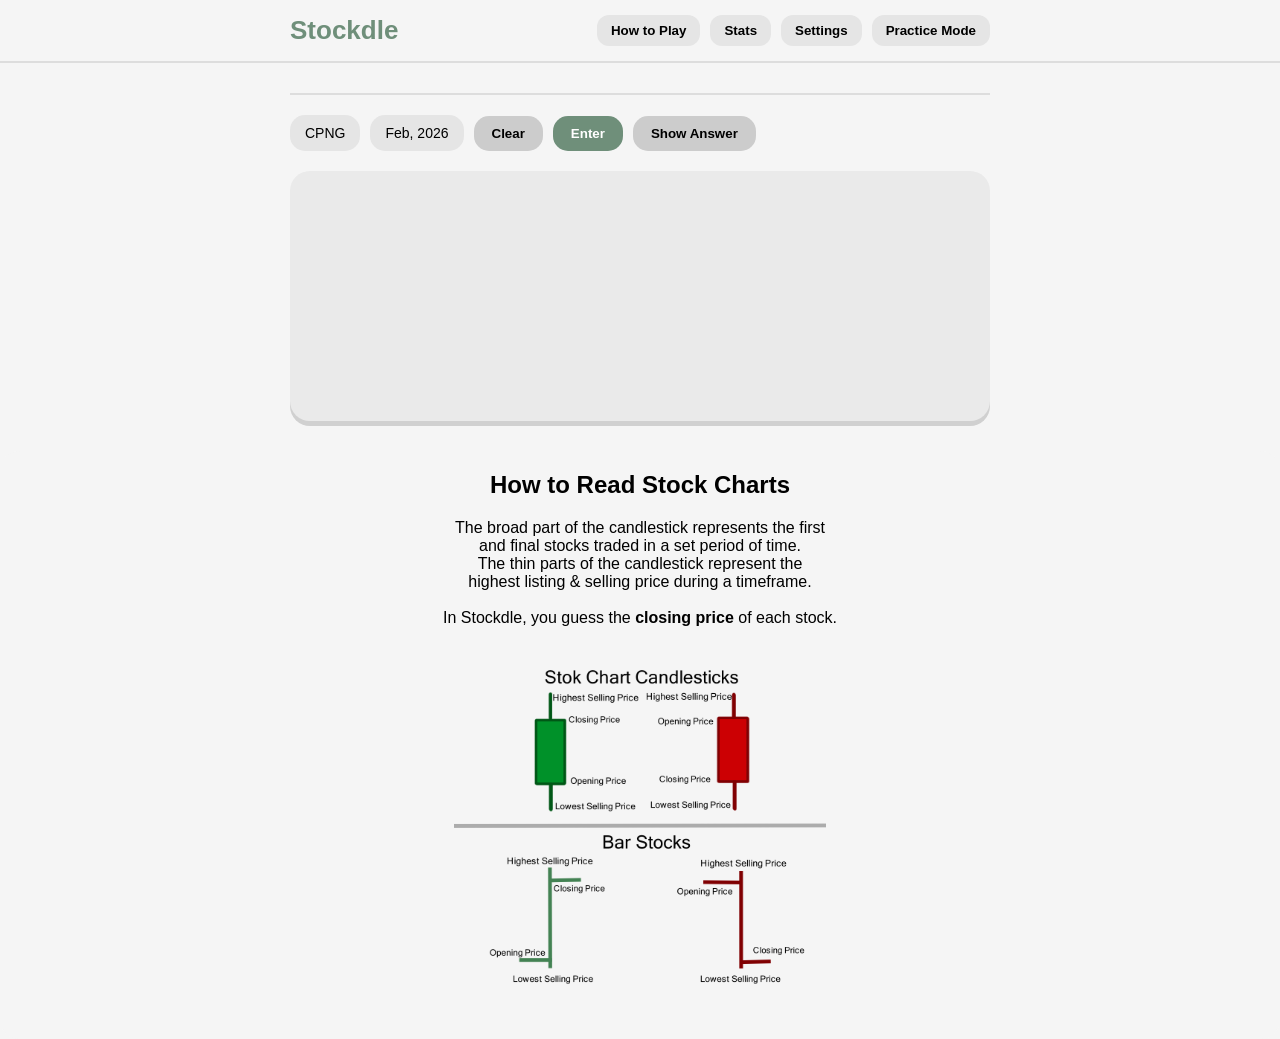
<file: Index.html>
﻿<!DOCTYPE html>
<html lang="en">
<head>
    <meta charset="utf-8" />
    <title>Stockdle</title>
    <link rel="stylesheet" href="StyleSheet1.css">
</head>

<body>

    <!-- STICKY HEADER -->
    <div id="headerBar">
        <div id="headerContent">

            <!-- LEFT: LOGO -->
            <div id="logo">Stockdle</div>

            <!-- RIGHT: BUTTONS -->
            <div id="topButtons">
                <button class="topBtn">How to Play</button>
                <button class="topBtn">Stats</button>
                <button class="topBtn">Settings</button>
                <button class="topBtn">Practice Mode</button>
            </div>

        </div>
    </div>

    <div id="Container">

        <!-- Divider -->
        <div id="dividerLine"></div>

        <!-- MAIN BUTTONS -->
        <div id="mainButtons">
            <div id="symbolButton" class="infoBox">Symbol</div>
            <div id="timeButton" class="infoBox">Feb, 2026</div>
            <button id="clearButton" onClick="clearGraph()">Clear</button>
            <button id="enterButton" onClick="grade()">Enter</button>
            <button id="answerButton" onClick="newGraph(true)">Show Answer</button>
        </div>

        <!-- MAIN STOCK CHART -->
        <div id="stockChartMain">
            <canvas id="stockGraph"></canvas>
            <canvas id="clickGraph" onClick="placeCircle()" ></canvas>
        </div>

    </div>
        <!-- INFO SECTION -->
        <div id="stockInfo">
            <h2>How to Read Stock Charts</h2>
            <div id="stockInfoContent">
                <p>
                    The broad part of the candlestick represents the first<br />
                    and final stocks traded in a set period of time.<br />
                    The thin parts of the candlestick represent the<br />
                    highest listing & selling price during a timeframe.<br /><br />
                    In Stockdle, you guess the <b>closing price</b> of each stock.
                </p>
                <img src="Stockdle Reference Image.png" />
            </div>
        </div>

    <!-- <script>
        const mainCanvas = document.getElementById("mainCanvas");
        const mainCtx = mainCanvas.getContext("2d");

        const enterButton = document.getElementById("enterButton");
        const clearButton = document.getElementById("clearButton");
        const oldChartsContainer = document.getElementById("stockChartsOld");

        // Get all old chart slots
        let oldCharts = Array.from(document.querySelectorAll(".oldChart"));

        // 🔹 Hide all old charts at start
        oldCharts.forEach(chart => {
            chart.style.display = "none";
        });

        // 🔹 CLEAR BUTTON
        clearButton.addEventListener("click", () => {
            mainCtx.clearRect(0, 0, mainCanvas.width, mainCanvas.height);
        });

        // 🔹 ENTER BUTTON LOGIC
        enterButton.addEventListener("click", () => {

            // Create a new canvas snapshot
            const newCanvas = document.createElement("canvas");
            newCanvas.width = mainCanvas.width;
            newCanvas.height = mainCanvas.height;

            const newCtx = newCanvas.getContext("2d");

            // Copy main canvas into new one
            newCtx.drawImage(mainCanvas, 0, 0);

            // Move charts DOWN (shift existing ones)
            for (let i = oldCharts.length - 1; i > 0; i--) {
                const prevCanvas = oldCharts[i - 1].querySelector("canvas");
                const currentCanvas = oldCharts[i].querySelector("canvas");

                const ctx = currentCanvas.getContext("2d");
                ctx.clearRect(0, 0, currentCanvas.width, currentCanvas.height);

                ctx.drawImage(prevCanvas, 0, 0);

                oldCharts[i].style.display = "block";
            }

            // Put newest chart at top
            const topCanvas = oldCharts[0].querySelector("canvas");
            const topCtx = topCanvas.getContext("2d");

            topCtx.clearRect(0, 0, topCanvas.width, topCanvas.height);
            topCtx.drawImage(newCanvas, 0, 0);

            oldCharts[0].style.display = "block";

            // Ensure max of 4 (last one always exists but overwritten)
            oldCharts[oldCharts.length - 1].style.display = "block";
        });
    </script> -->

<!--stock chart drawing script-->
<script >
    let stockJson;
    function initGraph1(answer, stockData) {
        const canvas = document.getElementById("stockGraph");
        const draw = canvas.getContext("2d");
        const data = stockData;
        const width = canvas.clientWidth; //replace with actual canvas length
        const height = canvas.clientHeight; //replace with actual height
        let gap;
        if (answer) {
            gap = (width) / ((data.results.length + 1) * 3);
        }
        else {
            gap = (width) / ((data.results.length - 5) * 3);
        }

        let i = 0;
        let xCoordinate = gap;
        let yMaximum = 0;
        let yMinimum = Number(data.results[0].c);

        for (let stockData of data.results) {
            if (Number(stockData.o) > yMaximum) {
                yMaximum = Number(stockData.o);
            }if (Number(stockData.c) > yMaximum) {
                yMaximum = Number(stockData.c); 
            }

            if (Number(stockData.o) < yMinimum) {
                yMinimum = Number(stockData.o);
            }if (Number(stockData.c) < yMinimum) {
                yMinimum = Number(stockData.c);
            }
        }

        let range = yMaximum - yMinimum;
        let graphMaximum = yMaximum + (range * 0.05);
        let graphMinimum = yMinimum - (range * 0.05); 
        let graphRange = graphMaximum - graphMinimum; 
        let topyCoordinate = 0;
        let bottomyCoordinate = 0; 

        for (let stockData of data.results) {
            if (Number(stockData.c) > Number(stockData.o)) {
                topyCoordinate = (Number(stockData.c) - yMinimum);
                bottomyCoordinate = (Number(stockData.o) - yMinimum);
            } else {
                bottomyCoordinate = (Number(stockData.c) - yMinimum);
                topyCoordinate = (Number(stockData.o) - yMinimum);
            }

            topyCoordinate *= (height/(yMaximum - yMinimum));
            topyCoordinate *= 0.9; 
            topyCoordinate += (height * 0.05);
            topyCoordinate = Math.abs(topyCoordinate - height);

            bottomyCoordinate *= (height/(yMaximum - yMinimum));
            bottomyCoordinate *= 0.9; 
            bottomyCoordinate += (height * 0.05);
            bottomyCoordinate = Math.abs(bottomyCoordinate - height);

            if(stockData.c > stockData.o) {
                draw.fillStyle = "green";
            }
            else {
                draw.fillStyle = "red";
            }

            draw.fillRect(xCoordinate, topyCoordinate, 2*gap, bottomyCoordinate-topyCoordinate);
            xCoordinate += gap*3; 
        }
        draw.fillStyle = "black";
        draw.font = "8pt Arial";
        draw.fillText(Math.round(graphMinimum), 0, height);
        draw.fillText(Math.round(graphMaximum), 0, 10);
        draw.fillText(Math.round(graphRange/2 + graphMinimum), 0, height/2);

        let firstDate = new Date(data.results[1].t );

        draw.fillText(firstDate.getDate(), 15, height - 10);

        canvas.setAttribute("yMinimum", yMinimum);
        canvas.setAttribute("yMaximum", yMaximum);
    }
</script>

<!--guess placing script-->
<script>
function placeCircle() {
    const canvas = document.getElementById("clickGraph");
    const draw = canvas.getContext("2d");
    draw.strokeStyle = "black";
    let mouseX = event.clientX - canvas.offsetLeft;
    const mouseY = event.clientY - canvas.offsetTop + window.scrollY;
    const sector = Math.floor(mouseX / (canvas.clientWidth / 6));
    const clickHeight = canvas.clientHeight;
    const clickWidth = canvas.clientWidth;
/* edge case handling, do later if have time
    if(mouseX%(canvas.clientWidth/6) < 11) {
        mouseX += mouseX%(canvas.clientWidth/6);
    }
    else if (mouseX%(canvas.clientWidth/6) > ((canvas.clientWidth/6) - 10)) {
        mouseX -= mouseX%(canvas.clientWidth/6);
    }
*/
    draw.clearRect(sector * (canvas.clientWidth / 6), 0, (canvas.clientWidth / 6), clickHeight);
    draw.beginPath();
    draw.arc(mouseX, mouseY, 3, 0, 2 * Math.PI);
    draw.stroke();

    draw.beginPath();
    draw.moveTo(clickWidth * (sector/6), 0);
    draw.lineTo(clickWidth * (sector/6), clickHeight);
    draw.stroke();

    draw.beginPath();
    draw.moveTo(clickWidth * ((sector + 1)/6), 0);
    draw.lineTo(clickWidth * ((sector + 1)/6), clickHeight);
    draw.stroke();

    if(sector == 0) {
        draw.font = "8pt Arial";
        let lastKnownDate = new Date(stockJson.results[stockJson.results.length - 5].t );
        draw.fillText(lastKnownDate.getDate(), 0, clickHeight - 5);
    }
    else if (sector == 5) {
        draw.font = "8pt Arial";
        let lastDate = new Date(stockJson.results[stockJson.results.length - 1].t );
        draw.fillText(lastDate.getDate(), clickWidth - 20, clickHeight - 5);
    }
    canvas.setAttribute(`sector${sector}x`, mouseX);
    canvas.setAttribute(`sector${sector}y`, mouseY);

}
function initGraph2() {
    const clickCanvas = document.getElementById("clickGraph");
    const clickDraw = clickCanvas.getContext("2d");
    const clickWidth = clickCanvas.clientWidth;
    const clickHeight = clickCanvas.clientHeight;

    for(let i = 0; i != 7; i++) {
        clickDraw.beginPath();
        clickDraw.moveTo(clickWidth * (i/6), 0);
        clickDraw.lineTo(clickWidth * (i/6), clickHeight);
        clickDraw.stroke();
    }
        
    clickDraw.font = "8pt Arial";
    let lastDate = new Date(stockJson.results[stockJson.results.length - 1].t );
    let lastKnownDate = new Date(stockJson.results[stockJson.results.length - 5].t );
    clickDraw.fillText(lastKnownDate.getDate(), 0, clickHeight - 5);
    clickDraw.fillText(lastDate.getDate(), clickWidth - 20, clickHeight - 5);

}
function clearGraph() {
    const canvas = document.getElementById("clickGraph");
    const clickDraw = canvas.getContext("2d");
    clickDraw.clearRect(0, 0, canvas.clientWidth, canvas.clientHeight);
    initGraph2();
}
</script>

<!--grading script-->
<script>
    function newGraph(answer) {
        const oldChart = document.getElementById("stockChartMain");
        oldChart.setAttribute("id", "");
        oldChart.setAttribute("class", "stockChartMain")
        //strip id from old div
        document.getElementById("stockGraph").setAttribute("id", "");
        document.getElementById("clickGraph").setAttribute("onClick", "");
        document.getElementById("clickGraph").setAttribute("id", "");
        //strip id from old canvases
        const stockContainer = document.createElement("div");
        const container = document.getElementById("Container");
        stockContainer.setAttribute("id", "stockChartMain");
        const firstCanvas = document.createElement("canvas");
        firstCanvas.setAttribute("id", "stockGraph");
        let secondCanvas;

        if (!answer) {
            secondCanvas = document.createElement("canvas");
            secondCanvas.setAttribute("id", "clickGraph");
            secondCanvas.setAttribute("onClick", "placeCircle()");
        }
        if (answer) {
            firstCanvas.setAttribute("width", "700px");
        }
        stockContainer.appendChild(firstCanvas);
        if (!answer) {
            stockContainer.appendChild(secondCanvas);
        }
        //append new node
        container.appendChild(stockContainer);

        initGraph1(answer, stockJson);
        if (!answer) {
            initGraph2();
        }
    }
    function reverseTransform(input) {
        const height = document.getElementById("clickGraph").clientHeight;
        const yMaximum = document.getElementById("stockGraph").getAttribute('yMaximum');
        const yMinimum = document.getElementById("stockGraph").getAttribute('yMinimum');

        input = Math.abs(input - height);
        input -= (height * 0.05);
        input /= 0.9; 
        input /= (height/(yMaximum - yMinimum));
        input += Number(yMinimum); 
        return input; 
    }

    function transform(input) {
        const height = document.getElementById("clickGraph").clientHeight;
        const yMaximum = document.getElementById("stockGraph").getAttribute('yMaximum');
        const yMinimum = document.getElementById("stockGraph").getAttribute('yMinimum');
        console.log(input);
        input -= Number(yMinimum); 
        input *= (height/(yMaximum - yMinimum));
        input *= 0.9; 
        input += (height * 0.05);
        input = Math.abs(input - height);
        return input; 
    }
    function grade() {
        let xGuess;
        let yGuess;
        let increasing;
        let stockHigh;
        let stockLow; 
        const clickCanvas = document.getElementById("clickGraph");
        const draw = clickCanvas.getContext("2d");

        let guessesX = [];
        let guessesY = [];
        for(i = 0; i != 6; i++) {
            guessesX[i] = clickCanvas.getAttribute(`sector${i}x`);
            guessesY[i] = clickCanvas.getAttribute(`sector${i}y`);
        }

        for(i = 0; i != 6; i++) {
            xGuess = reverseTransform(guessesX[i]);
            yGuess = reverseTransform(guessesY[i]);

            if (stockJson.results[stockJson.results.length - 6 + i].o > stockJson.results[stockJson.results.length - 6 + i].c){
                stockHigh = stockJson.results[stockJson.results.length - 6 + i].o;
                stockLow = stockJson.results[stockJson.results.length - 6 + i].c;
                increasing = false;
            } else {
                stockHigh = stockJson.results[stockJson.results.length - 6 + i].c;
                stockLow = stockJson.results[stockJson.results.length - 6 + i].o;
                increasing = true; 
            }

            if (increasing) {
                if (Math.abs(yGuess - stockHigh) < (stockHigh * 0.025)) {
                    draw.strokeStyle = "green";
                } else if (Math.abs(yGuess - stockHigh) < (stockHigh * 0.05)) {
                    draw.strokeStyle = "yellow";
                } else {
                    draw.strokeStyle = "red";
                }
            }
            else {
                if (Math.abs(yGuess - stockLow) < (stockLow * 0.003)) {
                    draw.strokeStyle = "green";
                } else if (Math.abs(yGuess - stockLow) < (stockLow * 0.006)) {
                    draw.strokeStyle = "yellow";
                } else {
                    draw.strokeStyle = "red";
                }
            }
            if (i > 0) {
                draw.beginPath();
                draw.moveTo(guessesX[i-1], guessesY[i-1]);
                draw.lineTo(guessesX[i], guessesY[i]);
                draw.stroke();
            }
            else {
                if(increasing){
                    draw.beginPath();
                    draw.moveTo(0, transform(Number(stockJson.results[stockJson.results.length-6].c)));
                    draw.lineTo(guessesX[i], guessesY[i]);
                    draw.stroke();          
                    console.log(transform(stockJson.results[stockJson.results.length-1])); 
                } else {
                    draw.beginPath();
                    draw.moveTo(0, transform(Number(stockJson.results[stockJson.results.length-6].o)));
                    draw.lineTo(guessesX[i], guessesY[i]);
                    draw.stroke();          
                    console.log(transform(stockJson.results[stockJson.results.length-1])); 
                }
            }
        }
        newGraph(false);
    }
</script>

<script type="module">
    document.addEventListener("DOMContentLoaded", function () {
    //const tickerList = ["MMM", "ACE", "ABT", "ANF", "ACN", "ADBE", "AMD", "AES", "AET", "AFL", "AGAS", "APD", "ARG", "AKAM", "AA", "ALXN", "ATI", "AGN", "ALL", "ANR", "ALTR", "MO", "AMZN", "AEE", "AEP", "AXP", "AIG", "AMT", "AMP", "ABC", "AMGN", "APH", "APC", "ADI", "AON", "APA", "AIV", "APOL", "AAPL", "AMAT", "ADM", "AIZ", "TADSK", "ADP", "AN", "AZO", "AVB", "AVY", "AVP", "BHI", "BLL", "BAC", "BK", "BCR", "BAX", "BBT", "BEAM", "BDX", "BBBY", "BMS", "BRK.B", "BBY", "BIG", "BIIB", "BLK", "HRB", "BMC", "BA", "BWA", "BXP", "BSX", "BMY", "BRCM", "BF.B", "CHRW", "CA", "CVC", "COG", "CAM", "CPB", "COF", "CAH", "CFN", "KMX", "CCL", "CAT", "CBG", "CBS", "CELG", "CNP", "CTL", "CERN", "CF", "SCHW", "CHK", "CVX", "CMG", "CB", "CI", "CINF", "CTAS", "CSCO", "CCTXS", "CLF", "CLX", "CME", "CMS", "COH", "KO", "CCE", "CTSH", "CL", "CMCSA", "CSC", "CAG", "COP", "CNX", "ED", "STZ", "CBE", "GLW", "COST", "CVH", "COV", "CCI", "CSX", "CMI", "CVS", "DHI", "DHR", "DRI", "DVA", "DF", "DE", "DELL", "DNR", "XRAY", "DVN", "DV", "DO", "DTV", "DISCA", "DLTR", "DRRD", "DOV", "DOW", "DPS", "DTE", "DD", "DUK", "DNB", "ETFC", "EMN", "ETN", "EBAY", "ECL", "EIX", "EW", "EA", "EMC", "EMR", "ESV", "ETR", "EOG", "EQT", "EFX", "EQR", "EL", "EXC", "EXPE", "EXPD", "ESRX", "XOM", "FFIV", "FDO", "FAST", "FII", "FDX", "FIS", "FITB", "FHN", "FSLR", "FE", "FISV", "FLIR", "FLS", "FLR", "FMC", "FTI", "FFRX", "FOSL", "BEN", "FCX", "FTR", "GME", "GPS", "GD", "GE", "GIS", "GPC", "GNW", "GILD", "GS", "GT", "GOOG", "GWW", "HAL", "HOG", "HAR", "HRS", "HIG", "HAS", "HCN", "HNZ", "HP", "HES", "HPQ", "HD", "HON", "HRL", "HSP", "HST", "HCBK", "HUM", "HBAN", "ITW", "IR", "INTC", "ICE", "IBM", "IFF", "IGT", "IP", "IPG", "INTU", "ISRG", "IVZ", "IRM", "JBL", "JEC", "JDSU", "JNJ", "JCI", "JOY", "JPM", "JNPR", "KKEY", "KMB", "KIM", "KMI", "KLAC", "KSS", "KFT", "KR", "LLL", "LH", "LRCX", "LM", "LEG", "LEN", "LUK", "LXK", "LIFE", "LLY", "LTD", "LNC", "LLTC", "LMT", "LLO", "LOW", "LSI", "MTB", "MPC", "MAR", "MMC", "MAS", "MA", "MAT", "MKC", "MCD", "MHP", "MCK", "MJN", "MWV", "MDT", "MRK", "MET", "PCS", "MCHP", "MU", "MSFT", "MOLX", "TAP", "MON", "MNST", "MCO", "MS", "MOS", "MSI", "MUR", "MYL", "NBR", "NDAQ", "NOV", "NTAP", "NFLX", "NWL", "NFX", "NEM", "NWSA", "NEE", "NKE", "NI", "NE", "NBL", "JWN", "NSC", "NTRS", "NOC", "NU", "NRG", "NUE", "NVDA", "NYX", "ORLY", "OXY", "OMC", "OKE", "ORCL", "OI", "PCAR", "PLL", "PH", "PDCO", "PAYX", "BTU", "JCP", "PBCT", "POM", "PEP", "PKI", "PRGO", "PFE", "PCG", "PM", "PSX", "PNW", "PBI", "PCL", "PNC", "RL", "PPG", "PPL", "PX", "PCP", "PCLN", "PFG", "PG", "PGR", "PLD", "PRU", "PEG", "PSA", "PHM", "QEP", "PWR", "QCOM", "DGX", "RRC", "RTN", "RHT", "RF", "RSG", "RAI", "RHI", "ROK", "COL", "ROP", "ROST", "RDC", "RSWY", "SAI", "CRM", "SNDK", "SCG", "SLB", "SNI", "STX", "SEE", "SHLD", "SRE", "SHW", "SPG", "SLM", "SJM", "SNA", "SO", "LUV", "SWN", "SE", "SSTJ", "SWK", "SPLS", "SBUX", "HOT", "STT", "SRCL", "SYK", "SUN", "STI", "SYMC", "SYY", "TROW", "TGT", "TEL", "TE", "THC", "TDC", "TER", "TSO", "TXN", "TXT", "HSY", "TRV", "TMO", "TIF", "TWX", "TWC", "TIE", "TJX", "TMK", "TSS", "TRIP", "TSN", "TYC", "USB", "UNP", "UNH", "UPS", "XUTX", "UNM", "URBN", "VFC", "VLO", "VAR", "VTR", "VRSN", "VZ", "VIAB", "VVNO", "VMC", "WMT", "WAG", "DIS", "WPO", "WM", "WAT", "WPI", "WLP", "WFC", "WDC", "WU", "WY", "WHR", "WFM", "WMB", "WIN", "WEC", "WPX", "WYN", "WYNN", "XEL", "XRX", "XLNX", "XL", "XYL", "YHOO", "YUM", "ZMH", "ZION"];
    //expanded stocks list, some symbols dont work
    const tickerList = ["NVDA", "GRAB", "TSLA", "INTC", "NU", "ONDS", "PLUG", "SOFI", "MARA", "NOK", "BMNR", "SNAP", "AMZN", "AAL", "NFLX", "MU", "CCL", "NIO", "RIG", "AAPL", "PLTR", "DNN", "BTG", "ITUB", "MSFT", "GOOGL", "SMCI", "CDE", "HOOD", "IREN", "BAC", "PBR", "T", "META", "F", "XOM", "JOBY", "AMD", "VG", "OPEN", "BTE", "LYG", "ABEV", "NCLH", "CPNG", "HBAN", "CNH", "BBD", "AVGO"];    
    const ticker = tickerList[Math.floor(Math.random() * tickerList.length)];
    document.getElementById("symbolButton").innerText = ticker;
    const userAction = async () => {
        const response = await fetch(`https://api.massive.com/v2/aggs/ticker/${ticker}/range/1/day/2026-02-01/2026-02-28?adjusted=true&sort=asc&limit=120&apiKey=wxY1jqWOsMdjomaEAkX1ewpdo5OtFl2M`);
        const myJson = await response.json();
        document.cookie = `json=${myJson}`; 
        console.log(myJson);
        stockJson = myJson; 
        initGraph1(false, myJson);
        initGraph2();
    }
    userAction();
    });
</script>


</body>
</html>
</file>
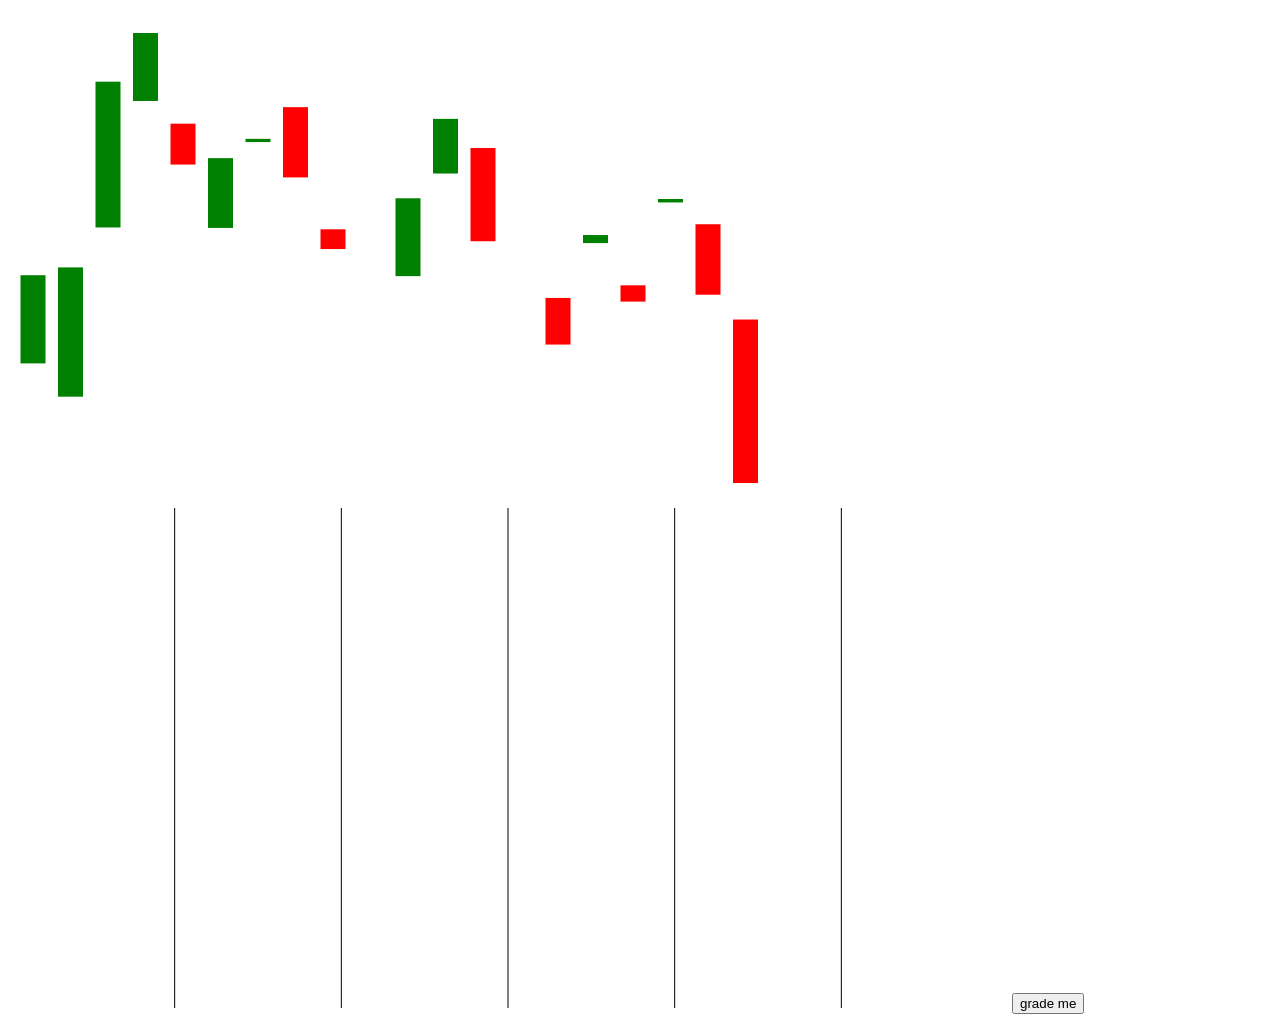
<file: html.html.html>
<html>
    <body>
        <canvas id="stockGraph" width="1000" height="500">
        </canvas>
        <canvas id="clickGraph" width="1000" height="500"onClick="placeCircle()">
        </canvas>

        <button onClick="grade()">grade me</button>
    </body>
</html>

<!--stock chart drawing script-->
<script >
    const canvas = document.getElementById("stockGraph");
    const draw = canvas.getContext("2d");
    const data = {"ticker": "AMZN","from": "2025-03-02", "to": "2025-03-27", "results": [{"c": 208.39,"h": 209.73,"l": 203.46,"o": 204.55,"t": 2},{"c": 208.73,"h": 209.18,"l": 202.48,"o": 203.10,"t": 3},{"c": 216.82,"h": 217.54,"l": 210.15,"o": 210.47,"t": 4},{"c": 218.94,"h": 220.47,"l": 215.59,"o": 215.98,"t": 5},{"c": 213.21,"h": 217.32,"l": 212.53,"o": 214.99,"t": 6},{"c": 213.49,"h": 213.82,"l": 207.11,"o": 210.45,"t": 9},{"c": 214.33,"h": 215.65,"l": 212.43,"o": 214.19,"t": 10},{"c": 212.65,"h": 217.00,"l": 211.35,"o": 215.71,"t": 11},{"c": 209.53,"h": 211.71,"l": 208.15,"o": 210.39,"t": 12},{"c": 209.61,"h": 210.56,"l": 206.22,"o": 209.61,"t": 13},{"c": 211.74,"h": 212.72,"l": 207.45,"o": 208.35,"t": 16},{"c": 215.20,"h": 216.70,"l": 212.43,"o": 212.82,"t": 17},{"c": 209.87,"h": 214.14,"l": 208.83,"o": 213.93,"t": 18},{"c": 207.06,"h": 209.12,"l": 206.05,"o": 207.06,"t": 19},{"c": 205.37,"h": 207.54,"l": 204.32,"o": 207.40,"t": 20},{"c": 210.14,"h": 212.80,"l": 209.51,"o": 209.79,"t": 23},{"c": 207.24,"h": 209.35,"l": 206.64,"o": 207.95,"t": 24},{"c": 211.71,"h": 213.07,"l": 209.90,"o": 211.56,"t": 25},{"c": 207.54,"h": 212.89,"l": 207.12,"o": 210.61,"t": 26},{"c": 199.34,"h": 206.60,"l": 199.14,"o": 206.46,"t": 27}]};
    const width = canvas.clientWidth; //replace with actual canvas length
    const height = canvas.clientHeight; //replace with actual height
    const gap = (width) / (data.results.length * 4);
    let i = 0;
    let xCoordinate = gap;
    let yMaximum = 0;
    let yMinimum = Number(data.results[0].c);

    for (let stockData of data.results) {
        if (Number(stockData.o) > yMaximum) {
            yMaximum = Number(stockData.o);
        }if (Number(stockData.c) > yMaximum) {
            yMaximum = Number(stockData.c); 
        }

        if (Number(stockData.o) < yMinimum) {
            yMinimum = Number(stockData.o);
        }if (Number(stockData.c) < yMinimum) {
            yMinimum = Number(stockData.c);
        }
    }

    let range = yMaximum - yMinimum;
    let graphMaximum = yMaximum + (range * 0.05);
    let graphMinimum = yMinimum - (range * 0.05); 
    let graphRange = graphMaximum - graphMinimum; 
    let topyCoordinate = 0;
    let bottomyCoordinate = 0; 

    for (let stockData of data.results) {
        if (Number(stockData.c) > Number(stockData.o)) {
            topyCoordinate = (Number(stockData.c) - yMinimum);
            bottomyCoordinate = (Number(stockData.o) - yMinimum);
        } else {
            bottomyCoordinate = (Number(stockData.c) - yMinimum);
            topyCoordinate = (Number(stockData.o) - yMinimum);
        }

        topyCoordinate *= (height/(yMaximum - yMinimum));
        topyCoordinate *= 0.9; 
        topyCoordinate += (height * 0.05);
        topyCoordinate = Math.abs(topyCoordinate - height);

        bottomyCoordinate *= (height/(yMaximum - yMinimum));
        bottomyCoordinate *= 0.9; 
        bottomyCoordinate += (height * 0.05);
        bottomyCoordinate = Math.abs(bottomyCoordinate - height);

        if(stockData.c > stockData.o) {
            draw.fillStyle = "green";
        }
        else {
            draw.fillStyle = "red";
        }

        draw.fillRect(xCoordinate, topyCoordinate, 2*gap, bottomyCoordinate-topyCoordinate);
        xCoordinate += gap*3; 
    }
    canvas.setAttribute("yMinimum", yMinimum);
    canvas.setAttribute("yMaximum", yMaximum);

</script>

<!--guess placing script-->
<script>
function placeCircle() {
    const canvas = document.getElementById("clickGraph");
    const draw = canvas.getContext("2d");
    draw.strokeStyle = "black";
    let mouseX = event.clientX - canvas.offsetLeft;
    const mouseY = event.clientY - canvas.offsetTop + window.scrollY;
    const sector = Math.floor(mouseX / (canvas.clientWidth / 6));
/* edge case handling, do later if have time
    if(mouseX%(canvas.clientWidth/6) < 11) {
        mouseX += mouseX%(canvas.clientWidth/6);
    }
    else if (mouseX%(canvas.clientWidth/6) > ((canvas.clientWidth/6) - 10)) {
        mouseX -= mouseX%(canvas.clientWidth/6);
    }
*/
    draw.clearRect(sector * (canvas.clientWidth / 6), 0, (canvas.clientWidth / 6), clickHeight);
    draw.beginPath();
    draw.arc(mouseX, mouseY, 10, 0, 2 * Math.PI);
    draw.stroke();

    clickDraw.beginPath();
    clickDraw.moveTo(clickWidth * (sector/6), 0);
    clickDraw.lineTo(clickWidth * (sector/6), clickHeight);
    clickDraw.stroke();

    clickDraw.beginPath();
    clickDraw.moveTo(clickWidth * ((sector + 1)/6), 0);
    clickDraw.lineTo(clickWidth * ((sector + 1)/6), clickHeight);
    clickDraw.stroke();

    canvas.setAttribute(`sector${sector}x`, mouseX);
    canvas.setAttribute(`sector${sector}y`, mouseY);

}
const clickCanvas = document.getElementById("clickGraph");
const clickDraw = clickCanvas.getContext("2d");
const clickWidth = clickCanvas.clientWidth;
const clickHeight = clickCanvas.clientHeight;

for(let i = 1; i != 6; i++) {
    clickDraw.beginPath();
    clickDraw.moveTo(clickWidth * (i/6), 0);
    clickDraw.lineTo(clickWidth * (i/6), clickHeight);
    clickDraw.stroke();
}

</script>

<!--grading script-->
<script>
    function reverseTransform(input) {
        const height = document.getElementById("clickGraph").clientHeight;
        const yMaximum = document.getElementById("stockGraph").getAttribute('yMaximum');
        const yMinimum = document.getElementById("stockGraph").getAttribute('yMinimum');

        input = Math.abs(input - height);
        input -= (height * 0.05);
        input /= 0.9; 
        input /= (height/(yMaximum - yMinimum));
        input += Number(yMinimum); 
        return input; 
    }
    function grade() {
        let xGuess;
        let yGuess;
        let increasing;
        let stockHigh;
        let stockLow; 
        const data = {"ticker": "AMZN","from": "2025-03-02", "to": "2025-03-27", "results": [{"c": 208.39,"h": 209.73,"l": 203.46,"o": 204.55,"t": 2},{"c": 208.73,"h": 209.18,"l": 202.48,"o": 203.10,"t": 3},{"c": 216.82,"h": 217.54,"l": 210.15,"o": 210.47,"t": 4},{"c": 218.94,"h": 220.47,"l": 215.59,"o": 215.98,"t": 5},{"c": 213.21,"h": 217.32,"l": 212.53,"o": 214.99,"t": 6},{"c": 213.49,"h": 213.82,"l": 207.11,"o": 210.45,"t": 9},{"c": 214.33,"h": 215.65,"l": 212.43,"o": 214.19,"t": 10},{"c": 212.65,"h": 217.00,"l": 211.35,"o": 215.71,"t": 11},{"c": 209.53,"h": 211.71,"l": 208.15,"o": 210.39,"t": 12},{"c": 209.61,"h": 210.56,"l": 206.22,"o": 209.61,"t": 13},{"c": 211.74,"h": 212.72,"l": 207.45,"o": 208.35,"t": 16},{"c": 215.20,"h": 216.70,"l": 212.43,"o": 212.82,"t": 17},{"c": 209.87,"h": 214.14,"l": 208.83,"o": 213.93,"t": 18},{"c": 207.06,"h": 209.12,"l": 206.05,"o": 207.06,"t": 19},{"c": 205.37,"h": 207.54,"l": 204.32,"o": 207.40,"t": 20},{"c": 210.14,"h": 212.80,"l": 209.51,"o": 209.79,"t": 23},{"c": 207.24,"h": 209.35,"l": 206.64,"o": 207.95,"t": 24},{"c": 211.71,"h": 213.07,"l": 209.90,"o": 211.56,"t": 25},{"c": 207.54,"h": 212.89,"l": 207.12,"o": 210.61,"t": 26},{"c": 199.34,"h": 206.60,"l": 199.14,"o": 206.46,"t": 27}]};
        const clickCanvas = document.getElementById("clickGraph");
        const draw = clickCanvas.getContext("2d");

        let guessesX = [];
        let guessesY = [];
        for(i = 0; i != 6; i++) {
            guessesX[i] = clickCanvas.getAttribute(`sector${i}x`);
            guessesY[i] = clickCanvas.getAttribute(`sector${i}y`);
        }

        for(i = 0; i != 6; i++) {
            xGuess = reverseTransform(guessesX[i]);
            yGuess = reverseTransform(guessesY[i]);

            if (data.results[data.results.length - 6 + i].o > data.results[data.results.length - 6 + i].c){
                stockHigh = data.results[data.results.length - 6 + i].o;
                stockLow = data.results[data.results.length - 6 + i].c;
                increasing = false;
            } else {
                stockHigh = data.results[data.results.length - 6 + i].c;
                stockLow = data.results[data.results.length - 6 + i].o;
                increasing = true; 
            }

            if (increasing) {
                if (Math.abs(yGuess - stockHigh) < (stockHigh * 0.001)) {
                    draw.strokeStyle = "green";
                } else if (Math.abs(yGuess - stockHigh) < (stockHigh * 0.005)) {
                    draw.strokeStyle = "yellow";
                } else {
                    draw.strokeStyle = "red";
                }
            }
            else {
                if (Math.abs(yGuess - stockLow) < (stockLow * 0.05)) {
                    draw.strokeStyle = "green";
                } else if (Math.abs(yGuess - stockLow) < (stockLow * 0.2)) {
                    draw.strokeStyle = "yellow";
                } else {
                    draw.strokeStyle = "red";
                }
            }
            if (i > 0) {
                draw.beginPath();
                draw.moveTo(guessesX[i-1], guessesY[i-1]);
                draw.lineTo(guessesX[i], guessesY[i]);
                draw.stroke();
            }

            console.log(yGuess);
            console.log(stockLow);
            console.log(stockHigh);
        }

    }
</script>
</file>
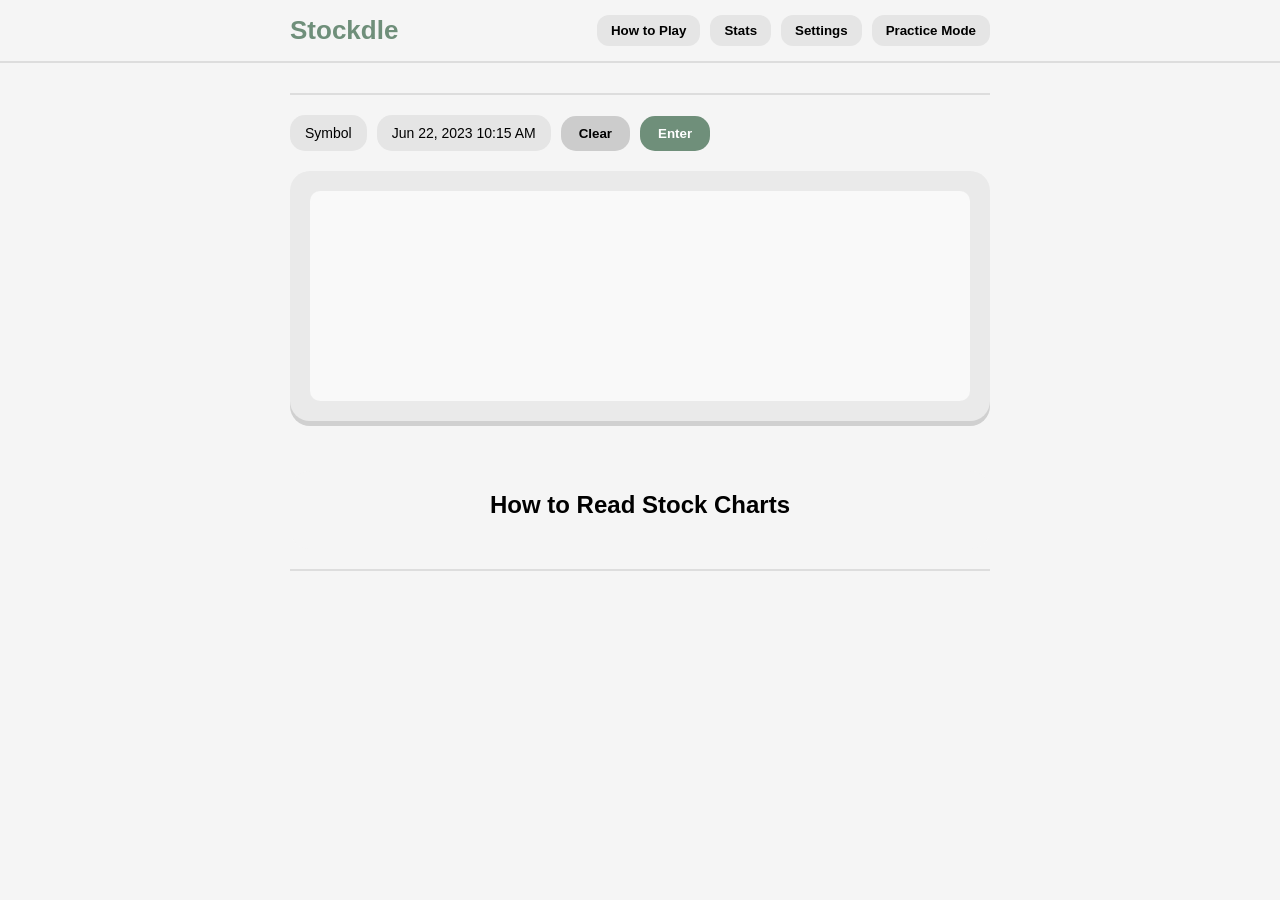
<file: Index.html.html>
﻿<!DOCTYPE html>
<html lang="en">
<head>
    <meta charset="utf-8" />
    <title>Stockdle</title>
    <link rel="stylesheet" href="StyleSheet1.css">
</head>

<body>

    <!-- STICKY HEADER -->
    <div id="headerBar">
        <div id="headerContent">

            <!-- LEFT: LOGO -->
            <div id="logo">Stockdle</div>

            <!-- RIGHT: BUTTONS -->
            <div id="topButtons">
                <button class="topBtn">How to Play</button>
                <button class="topBtn">Stats</button>
                <button class="topBtn">Settings</button>
                <button class="topBtn">Practice Mode</button>
            </div>

        </div>
    </div>

    <div id="Container">

        <!-- Divider -->
        <div id="dividerLine"></div>

        <!-- MAIN BUTTONS -->
        <div id="mainButtons">
            <div id="symbolButton" class="infoBox">Symbol</div>
            <div id="timeButton" class="infoBox">Jun 22, 2023 10:15 AM</div>

            <button id="clearButton">Clear</button>
            <button id="enterButton">Enter</button>
        </div>

        <!-- MAIN STOCK CHART -->
        <div id="stockChartMain">
            <canvas id="mainCanvas"></canvas>
            <canvas id="secondaryCanvas"></canvas>
        </div>

        <!-- OLD CHARTS -->
        
        <div id="stockChartsOld">
            <div class="oldChart"><canvas></canvas></div>
            <div class="oldChart"><canvas></canvas></div>
            <div class="oldChart"><canvas></canvas></div>
            <div class="oldChart"><canvas></canvas></div>
        </div>

        <!-- INFO SECTION -->
        <div id="stockInfo">
            <h2>How to Read Stock Charts</h2>
            <div class="infoContent"></div>
        </div>

        <div id="dividerLine"></div>
    </div>

    <script>
        const mainCanvas = document.getElementById("mainCanvas");
        const mainCtx = mainCanvas.getContext("2d");

        const enterButton = document.getElementById("enterButton");
        const clearButton = document.getElementById("clearButton");
        const oldChartsContainer = document.getElementById("stockChartsOld");

        // Get all old chart slots
        let oldCharts = Array.from(document.querySelectorAll(".oldChart"));

        // 🔹 Hide all old charts at start
        oldCharts.forEach(chart => {
            chart.style.display = "none";
        });

        // 🔹 CLEAR BUTTON
        clearButton.addEventListener("click", () => {
            mainCtx.clearRect(0, 0, mainCanvas.width, mainCanvas.height);
        });

        // 🔹 ENTER BUTTON LOGIC
        enterButton.addEventListener("click", () => {

            // Create a new canvas snapshot
            const newCanvas = document.createElement("canvas");
            newCanvas.width = mainCanvas.width;
            newCanvas.height = mainCanvas.height;

            const newCtx = newCanvas.getContext("2d");

            // Copy main canvas into new one
            newCtx.drawImage(mainCanvas, 0, 0);

            // Move charts DOWN (shift existing ones)
            for (let i = oldCharts.length - 1; i > 0; i--) {
                const prevCanvas = oldCharts[i - 1].querySelector("canvas");
                const currentCanvas = oldCharts[i].querySelector("canvas");

                const ctx = currentCanvas.getContext("2d");
                ctx.clearRect(0, 0, currentCanvas.width, currentCanvas.height);

                ctx.drawImage(prevCanvas, 0, 0);

                oldCharts[i].style.display = "block";
            }

            // Put newest chart at top
            const topCanvas = oldCharts[0].querySelector("canvas");
            const topCtx = topCanvas.getContext("2d");

            topCtx.clearRect(0, 0, topCanvas.width, topCanvas.height);
            topCtx.drawImage(newCanvas, 0, 0);

            oldCharts[0].style.display = "block";

            // Ensure max of 4 (last one always exists but overwritten)
            oldCharts[oldCharts.length - 1].style.display = "block";
        });
    </script>

</body>
</html>
</file>
<file: StyleSheet1.css>
﻿/* RESET */
* {
    margin: 0;
    padding: 0;
    box-sizing: border-box;
}

/* BODY */
body {
    font-family: Arial, sans-serif;
    background-color: #f5f5f5;
}

/* ================= HEADER ================= */

#headerBar {
    position: sticky;
    top: 0;
    width: 100%;
    background-color: rgba(245, 245, 245, 0.95);
    border-bottom: 2px solid #ddd;
    backdrop-filter: blur(6px);
    z-index: 1000;
}

#headerContent {
    width: 700px;
    margin: 0 auto;
    display: flex;
    justify-content: space-between;
    align-items: center;
    padding: 15px 0;
}

#logo {
    font-size: 26px;
    font-weight: bold;
    color: #6f8f7a;
}

/* Top buttons */
#topButtons {
    display: flex;
    gap: 10px;
}

.topBtn {
    background-color: #e5e5e5;
    border: none;
    padding: 8px 14px;
    border-radius: 12px;
    cursor: pointer;
    font-weight: bold;
    transition: 0.2s;
}

    .topBtn:hover {
        background-color: #d4d4d4;
    }

/* ================= MAIN CONTAINER ================= */

#Container {
    width: 700px;
    margin: 0 auto;
    padding-top: 10px;
}

/* Divider */
#dividerLine {
    height: 2px;
    background-color: #ddd;
    margin: 20px auto;
    width:700px;
    align-items:center;
    display:flex;
    
}

/* ================= BUTTON ROW ================= */

#mainButtons {
    display: flex;
    align-items: center;
    gap: 10px;
    margin-bottom: 20px;
}

/* Info boxes */
.infoBox {
    background-color: #e5e5e5;
    padding: 10px 15px;
    border-radius: 15px;
    font-size: 14px;
}

/* Buttons */
button {
    border: none;
    padding: 10px 18px;
    border-radius: 15px;
    cursor: pointer;
    font-weight: bold;
    transition: 0.2s;
}

#enterButton {
    background-color: #6f8f7a;
    position:sticky;
    color: white;
}

    #enterButton:hover {
        background-color: #5c7867;
        position:sticky;
    }

#clearButton {
    background-color: #ccc;
    position:sticky;
}

#answerButton {
    background-color: #ccc;
    position:sticky;
}

    #clearButton:hover {
        background-color: #bbb;
        position:sticky;
    }

/* ================= MAIN CHART ================= */

#stockChartMain {
    background-color: #eaeaea;
    border-radius: 20px;
    padding: 20px;
    height: 250px;
    margin-bottom: 20px;
    box-shadow: 0 5px 0 #d0d0d0;
}

#mainCanvas {
    width: 100%;
    height: 100%;
    background-color: #f9f9f9;
    border-radius: 10px;
}

.stockChartMain {
    background-color: #eaeaea;
    border-radius: 20px;
    padding: 20px;
    height: 250px;
    margin-bottom: 20px;
    box-shadow: 0 5px 0 #d0d0d0;
}

.mainCanvas {
    width: 100%;
    height: 100%;
    background-color: #f9f9f9;
    border-radius: 10px;
}


.secondaryCanvas {
    width:100%;
    height:100%;
    border-radius: 10px;
}

/* ================= OLD CHARTS ================= */

#stockChartsOld {
    display: flex;
    flex-direction: column;
    gap: 15px;
}

.oldChart {
    height: 80px;
    background-color: #eaeaea;
    border-radius: 15px;
    box-shadow: 0 4px 0 #d0d0d0;
}

/* ================= INFO SECTION ================= */

#stockInfo {
    margin-top: 30px;
    background-color: #f5f5f5;
    padding: 20px;
    border-radius: 20px;
}

    #stockInfo h2 {
        text-align: center;
        margin-bottom: 10px;
    }

    #stockInfo p {
        margin-top: 20px;
        text-align: center;
        position: center;
        margin-left:auto;
        margin-right:auto;

    }

    #stockInfo img {
        display:block;
        margin-top:20px;
        margin-left:auto;
        margin-right:auto;
        width:30%;
        position:center;
    }
</file>
